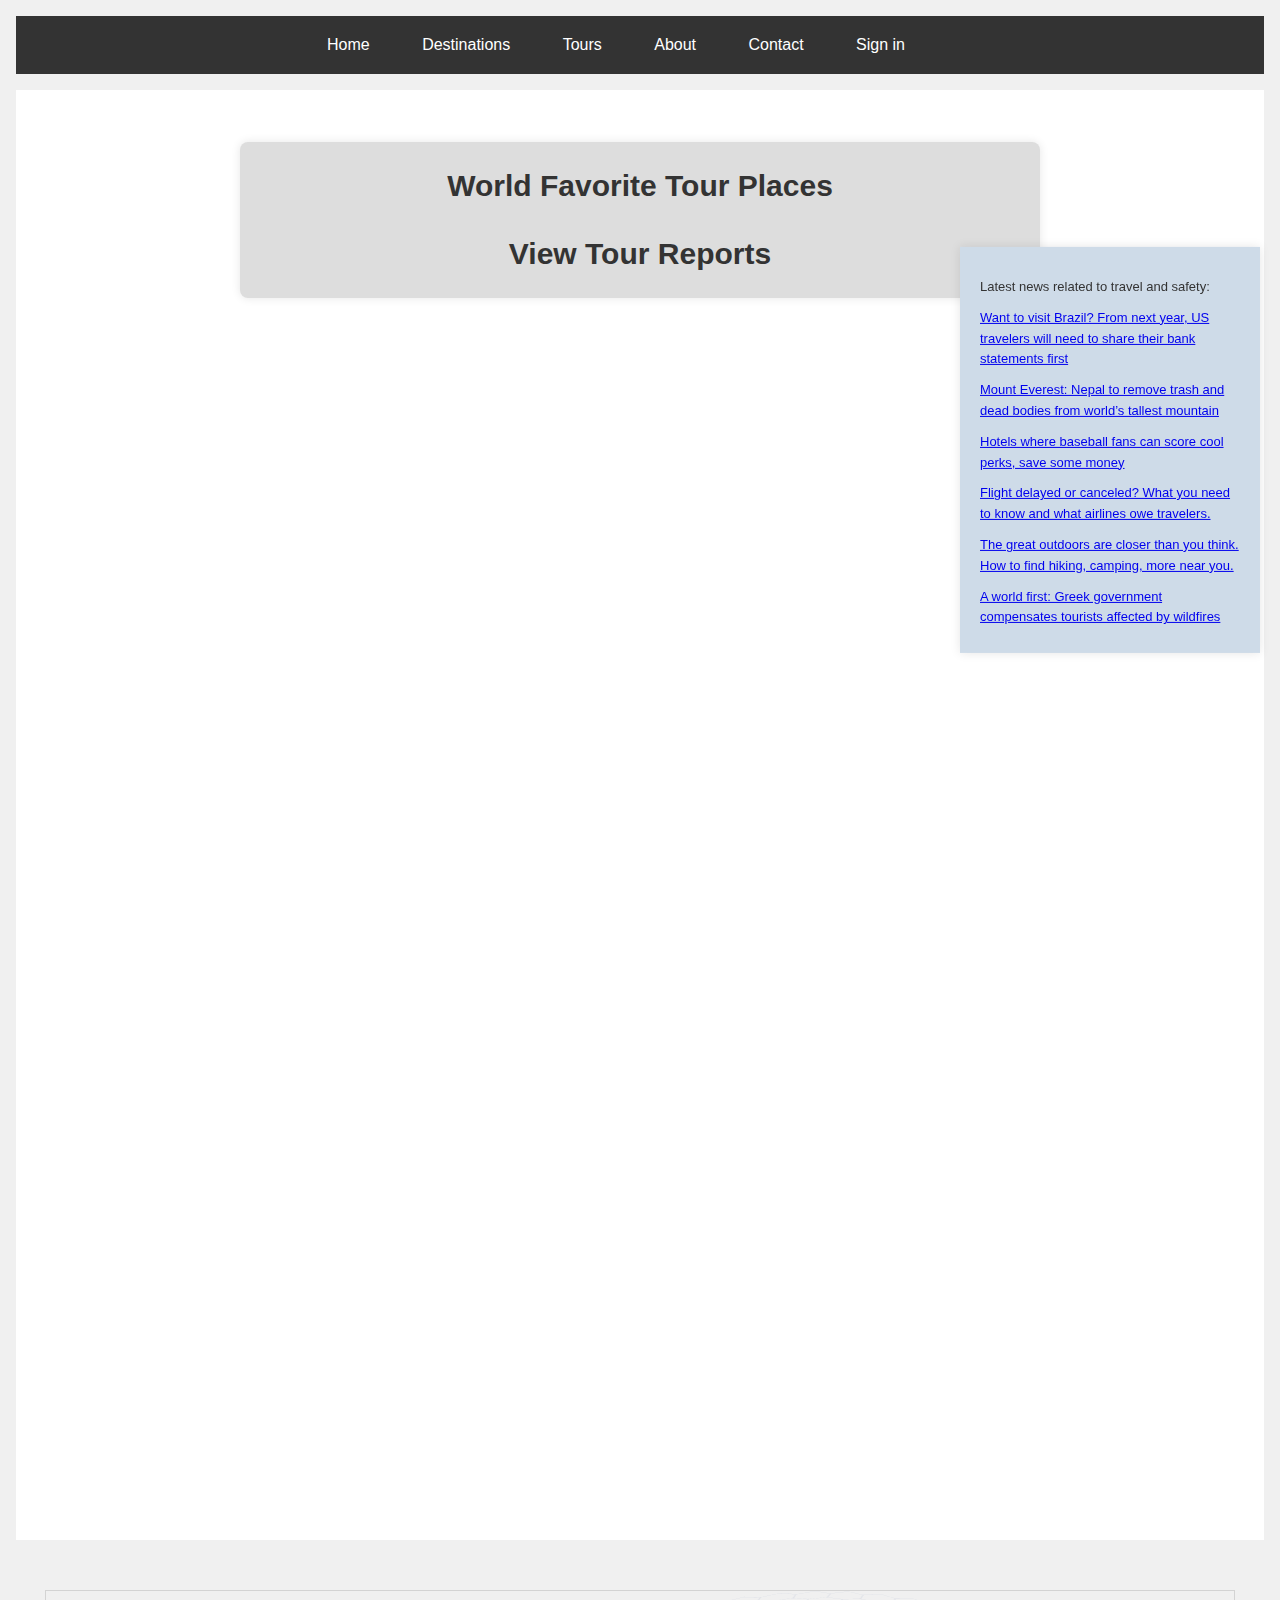
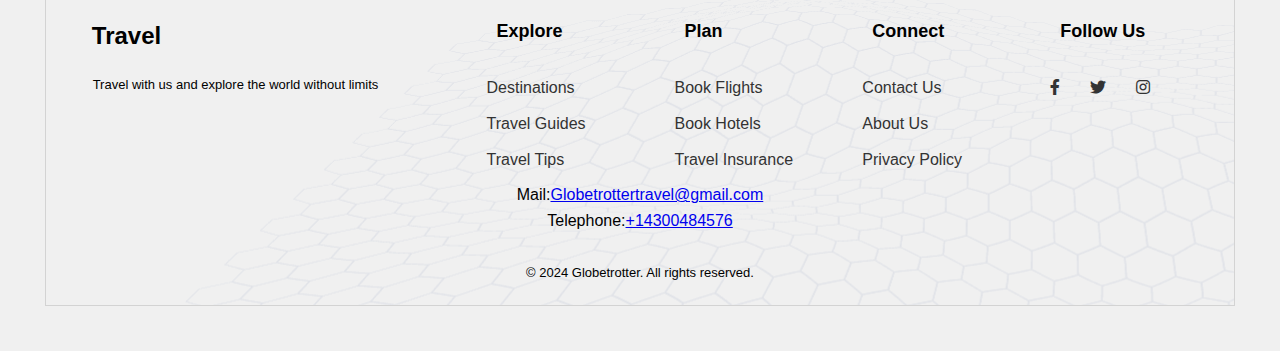
<file: Web pages/about.html>
<!DOCTYPE html>
<html lang="en">
<head>
    <meta charset="UTF-8">
    <meta name="viewport" content="width=device-width, initial-scale=1.0">
    <title>World Tour Places</title>
    <!-- jQuery CDN -->
    <script src="https://code.jquery.com/jquery-3.6.0.min.js"></script>
    <link rel="stylesheet" href="../CSS/main.css">
    <link rel="stylesheet" href="https://use.fontawesome.com/releases/v5.0.8/css/all.css">
    <script src="../JS/about.js"></script>
</head>
<body id="top">
    <nav>
        <ul>
            <li><a href="../index.html">Home</a></li>
            <li><a href="./destinations.html">Destinations</a></li>
            <li><a href="./tours.html">Tours</a></li>
            <li><a href="#">About</a></li>
            <li><a href="./Contact.html">Contact</a></li>
            <li><a href="./Signin.html">Sign in</a></li>
        </ul>
    </nav>
    
<aside class="aside-section">
    <div class="moving-text">
        <p>Latest news related to travel and safety:</p>
      <a href="https://www.cnn.com/brazil-visa-us-citizens/index.html"><p>Want to visit Brazil? From next year, US travelers will need to share their bank statements first</p></a>  
        <a href="https://www.cnn.com/travel/mount-everest-trash-removal-2024-intl-hnk/ind"><p>Mount Everest: Nepal to remove trash and dead bodies from world’s tallest mountain
        </p></a>
        <a href="https://www.cp24.com/world/hotels-where-baseball-fans-can-score-cool-perks-save-some-money-1.6839073"><p>Hotels where baseball fans can score cool perks, save some money
        </p</a>
        <a href="https://www.usatoday.com/story/travel/airline-news/2022/12/02/airline-flight-cancellations-delays-compensation/10790186002/"><p>Flight delayed or canceled? What you need to know and what airlines owe travelers.
        </p></a>
        
        <a href="https://www.usatoday.com/story/travel/experience/national-parks/2024/04/14/camp-hike-federal-lands-recreation/73299854007/"><p>The great outdoors are closer than you think. How to find hiking, camping, more near you.
        </p></a>
        <a href="https://www.euronews.com/travel/2024/04/11/a-world-first-greek-government-compensates-tourists-affected-by-wildfires"><p>A world first: Greek government compensates tourists affected by wildfires
        </p></a>
    </div>
  </aside>
<main>
    <div class="container_about">
    <h1>World Favorite Tour Places</h1>
    <div class="tour-info">
        <h2>Paris, France</h2>
        <p>Best Time to Visit: Spring (March to May)</p>
    </div>
    <div class="tour-info">
        <h2>Rome, Italy</h2>
        <p>Best Time to Visit: Fall (September to November)</p>
    </div>
    <div class="tour-info">
        <h2>Bali, Indonesia</h2>
        <p>Best Time to Visit: Dry Season (April to October)</p>
    </div>
    <div class="tour-report">
        <h1>View Tour Reports</h1>
    </div>
</div>
</main>

<footer class="footer">
  <div class="footer-content">
      <div class="footer-left">
          <h3 class="tourh3">Travel</h3>
          <p>&nbsp;&nbsp;&nbsp;Travel with us and explore the world without limits</p>
      </div>
      <div class="footer-right">
          <div class="footer-column">
              <h3 class="tourh3">Explore</h3>
              <ul>
                  <li><a href="./destinations.html">Destinations</a></li>
                  <li><a href="https://www.tripadvisor.com/Articles">Travel Guides</a></li>
                  <li><a href="https://www.tripadvisor.com/Trips">Travel Tips</a></li>
              </ul>
          </div>
          <div class="footer-column">
              <h3 class="tourh3">Plan</h3>
              <ul>
                  <li><a href="https://www.studentuniverse.ca/">Book Flights</a></li>
                  <li><a href="https://www.airbnb.ca/">Book Hotels</a></li>
                  <li><a href="./Travel_insurance.html">Travel Insurance</a></li>
              </ul>
          </div>
          <div class="footer-column">
              <h3 class="tourh3">Connect</h3>
              <ul>
                  <li><a href="./Contact.html">Contact Us</a></li>
                  <li><a href="./about.html">About Us</a></li>
                  <li><a href="https://www.tripadvisor.com/Trust">Privacy Policy</a></li>
              </ul>
          </div>
          <div class="footer-column">
              <h3 class="tourh3">Follow Us</h3>
              <ul class="social-icons">
                  <li><a href="https://www.facebook.com/groups/808466519338641/"><i class="fab fa-facebook-f"></i></a></li>
                  <li><a href="https://twitter.com/ustravel?lang=en"><i class="fab fa-twitter"></i></a></li>
                  <li><a href="https://www.instagram.com/explorecanada/?hl=en"><i class="fab fa-instagram"></i></a></li>
              </ul>
          </div>
      </div>
  </div>
  <div id="conta">
      <span>Mail:</span><a href="mailto:Globetrottertravel@gmail.com">Globetrottertravel@gmail.com</a><br>
      <span>Telephone:</span><a href="tel:+14378580484">+14300484576</a>

  </div>
  <div class="footer-bottom">
      <p>&copy; 2024 Globetrotter. All rights reserved.</p>
  </div>
</footer>

    
  
</body>
</html>
</file>
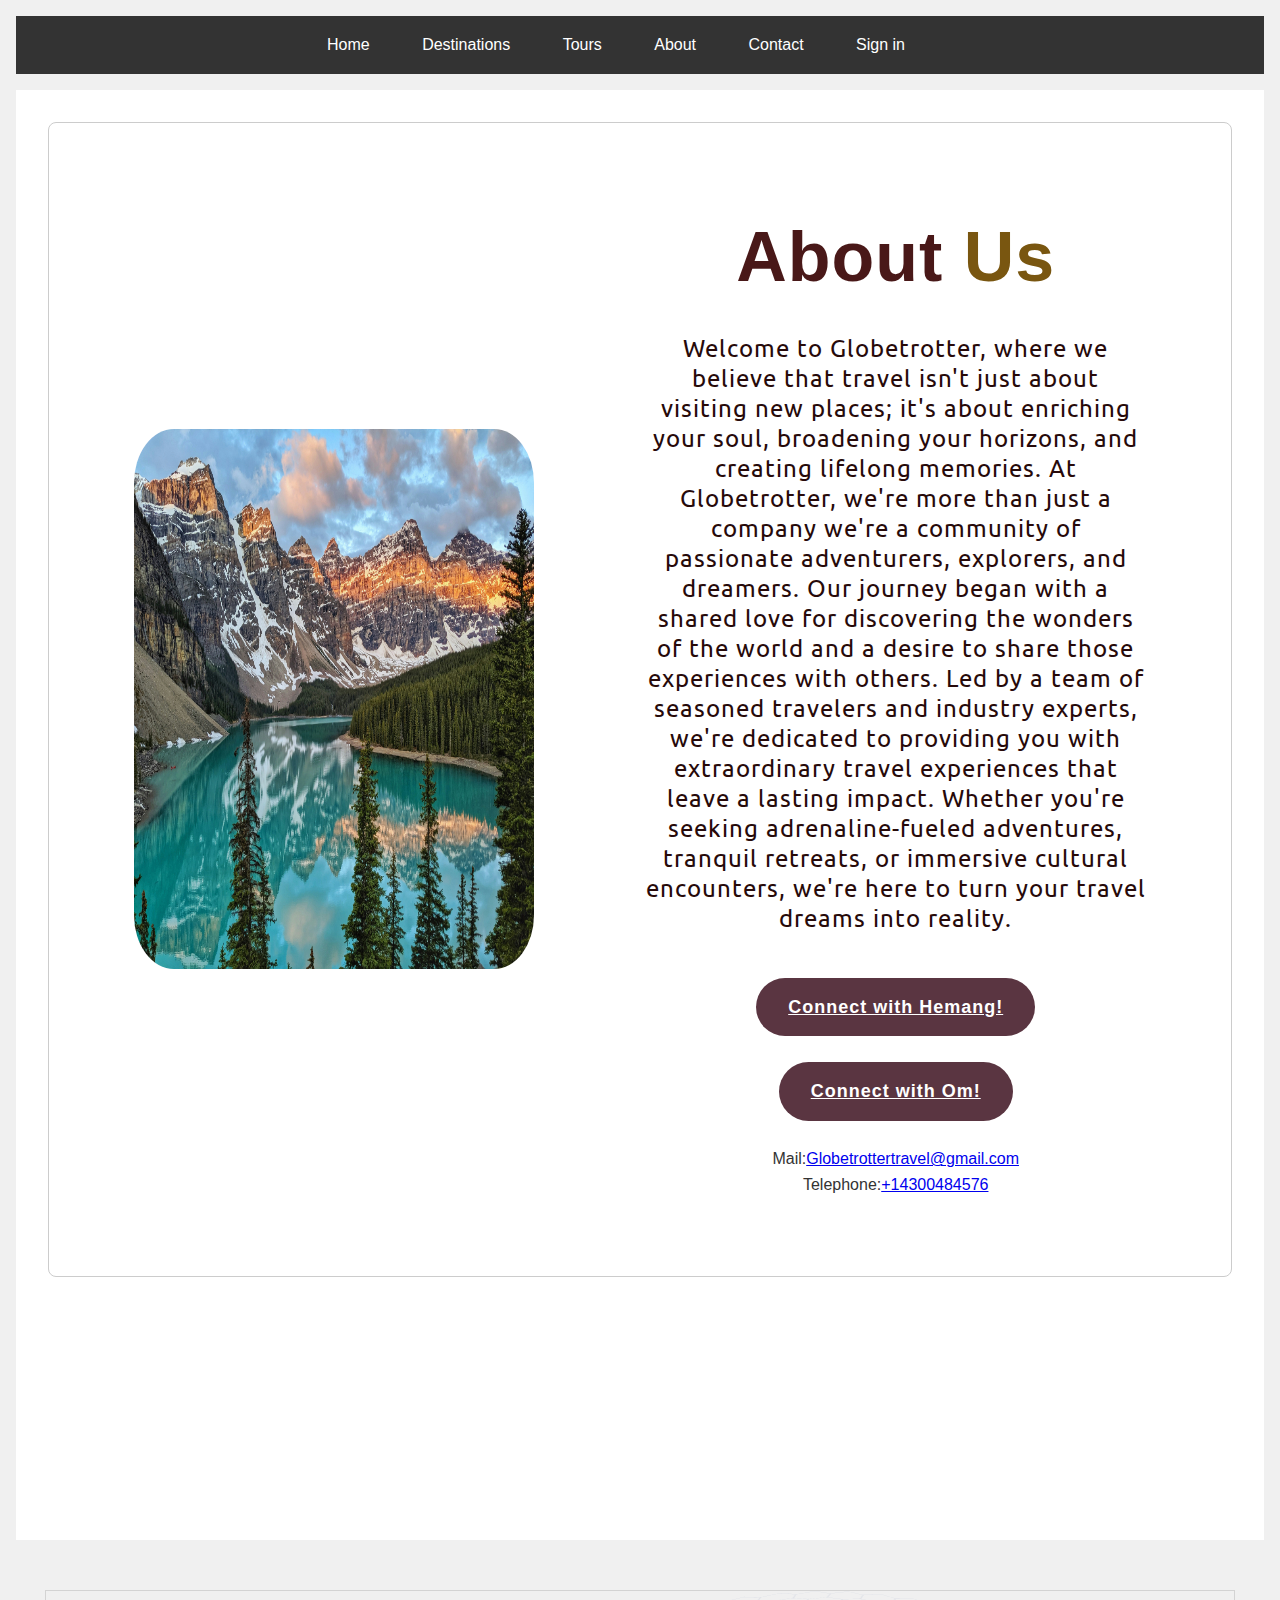
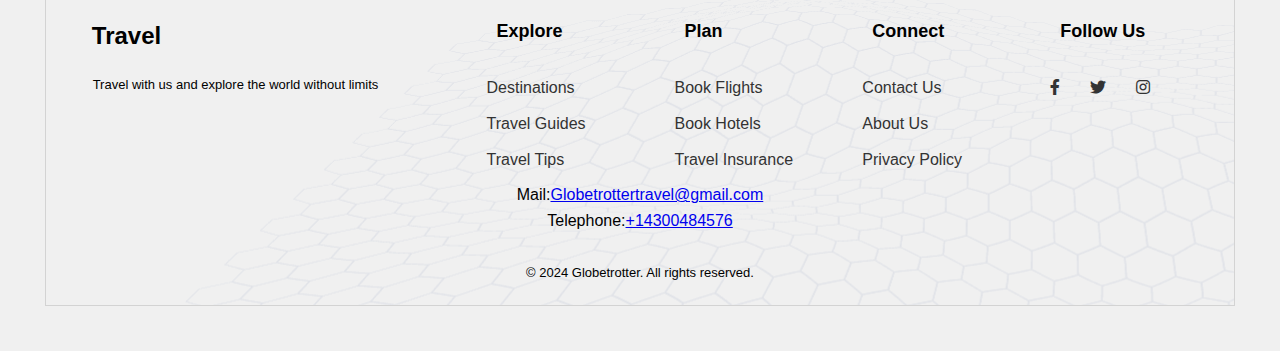
<file: Web pages/Contact.html>
<!DOCTYPE html>
<html lang="en">

<head>
    <meta charset="UTF-8">
    <meta name="viewport" content="width=device-width, initial-scale=1.0">
    <title>Contact Us</title>
    <link rel="stylesheet" href="../CSS/main.css">
    <link rel="stylesheet" href="https://use.fontawesome.com/releases/v5.0.8/css/all.css">

    <link
        href="https://fonts.googleapis.com/css2?family=Ubuntu:ital,wght@0,300;0,400;0,500;0,700;1,300;1,400;1,500;1,700&display=swap"rel="stylesheet">
</head>

<body>
    <nav>
        <ul>
            <li><a href="../index.html">Home</a></li>
            <li><a href="./destinations.html">Destinations</a></li>
            <li><a href="./tours.html">Tours</a></li>
            <li><a href="./about.html">About</a></li>
            <li><a href="#">Contact</a></li>
            <li><a href="./Signin.html">Sign in</a></li>
        </ul>
    </nav>

    <main>
        <section class="about">
            <div class="main">
                <img class="aboutimg" src="../Images/bnaff.jpg" alt="My Photo">
                <div class="abt-text">
                    <h1>About <span>Us</span></h1>
                    <p> Welcome to Globetrotter, where we believe that travel isn't just about visiting new places; it's
                        about enriching your soul, broadening your horizons, and creating lifelong memories.
    
                        At Globetrotter, we're more than just a company we're a community of passionate adventurers,
                        explorers, and dreamers. Our journey began with a shared love for discovering the wonders of the
                        world and a desire to share those experiences with others.
    
                        Led by a team of seasoned travelers and industry experts, we're dedicated to providing you with
                        extraordinary travel experiences that leave a lasting impact. Whether you're seeking
                        adrenaline-fueled adventures, tranquil retreats, or immersive cultural encounters, we're here to
                        turn your travel dreams into reality.</p>
                    <a href="https://www.linkedin.com/in/hemangpatel0710/" class="connectbtn" target="_blank">Connect with
                        Hemang!</a><br><br>
                    <a href="https://www.linkedin.com/in/om-patel-b6a098222?utm_source=share&utm_campaign=share_via&utm_content=profile&utm_medium=android_app" class="connectbtn" target="_blank">Connect with
                        Om!</a><br><br>       
            <span>Mail:</span><a href="mailto:Globetrottertravel@gmail.com">Globetrottertravel@gmail.com</a><br>
            <span>Telephone:</span><a href="tel:+14378580484">+14300484576</a>
                </div>
            </div>
        </section>
    </main>
    
    <footer class="footer">
        <div class="footer-content">
            <div class="footer-left">
                <h3 class="tourh3">Travel</h3>
                <p>&nbsp;&nbsp;&nbsp;Travel with us and explore the world without limits</p>
            </div>
            <div class="footer-right">
                <div class="footer-column">
                    <h3 class="tourh3">Explore</h3>
                    <ul>
                        <li><a href="./destinations.html">Destinations</a></li>
                        <li><a href="https://www.tripadvisor.com/Articles">Travel Guides</a></li>
                        <li><a href="https://www.tripadvisor.com/Trips">Travel Tips</a></li>
                    </ul>
                </div>
                <div class="footer-column">
                    <h3 class="tourh3">Plan</h3>
                    <ul>
                        <li><a href="https://www.studentuniverse.ca/">Book Flights</a></li>
                        <li><a href="https://www.airbnb.ca/">Book Hotels</a></li>
                        <li><a href="./Travel_insurance.html">Travel Insurance</a></li>
                    </ul>
                </div>
                <div class="footer-column">
                    <h3 class="tourh3">Connect</h3>
                    <ul>
                        <li><a href="./Contact.html">Contact Us</a></li>
                        <li><a href="./about.html">About Us</a></li>
                        <li><a href="https://www.tripadvisor.com/Trust">Privacy Policy</a></li>
                    </ul>
                </div>
                <div class="footer-column">
                    <h3 class="tourh3">Follow Us</h3>
                    <ul class="social-icons">
                        <li><a href="https://www.facebook.com/groups/808466519338641/"><i class="fab fa-facebook-f"></i></a></li>
                        <li><a href="https://twitter.com/ustravel?lang=en"><i class="fab fa-twitter"></i></a></li>
                        <li><a href="https://www.instagram.com/explorecanada/?hl=en"><i class="fab fa-instagram"></i></a></li>
                    </ul>
                </div>
            </div>
        </div>
        <div id="conta">
            <span>Mail:</span><a href="mailto:Globetrottertravel@gmail.com">Globetrottertravel@gmail.com</a><br>
            <span>Telephone:</span><a href="tel:+14378580484">+14300484576</a>
    
        </div>
        <div class="footer-bottom">
            <p>&copy; 2024 Globetrotter. All rights reserved.</p>
        </div>
    </footer>
</body>

</html>
</file>
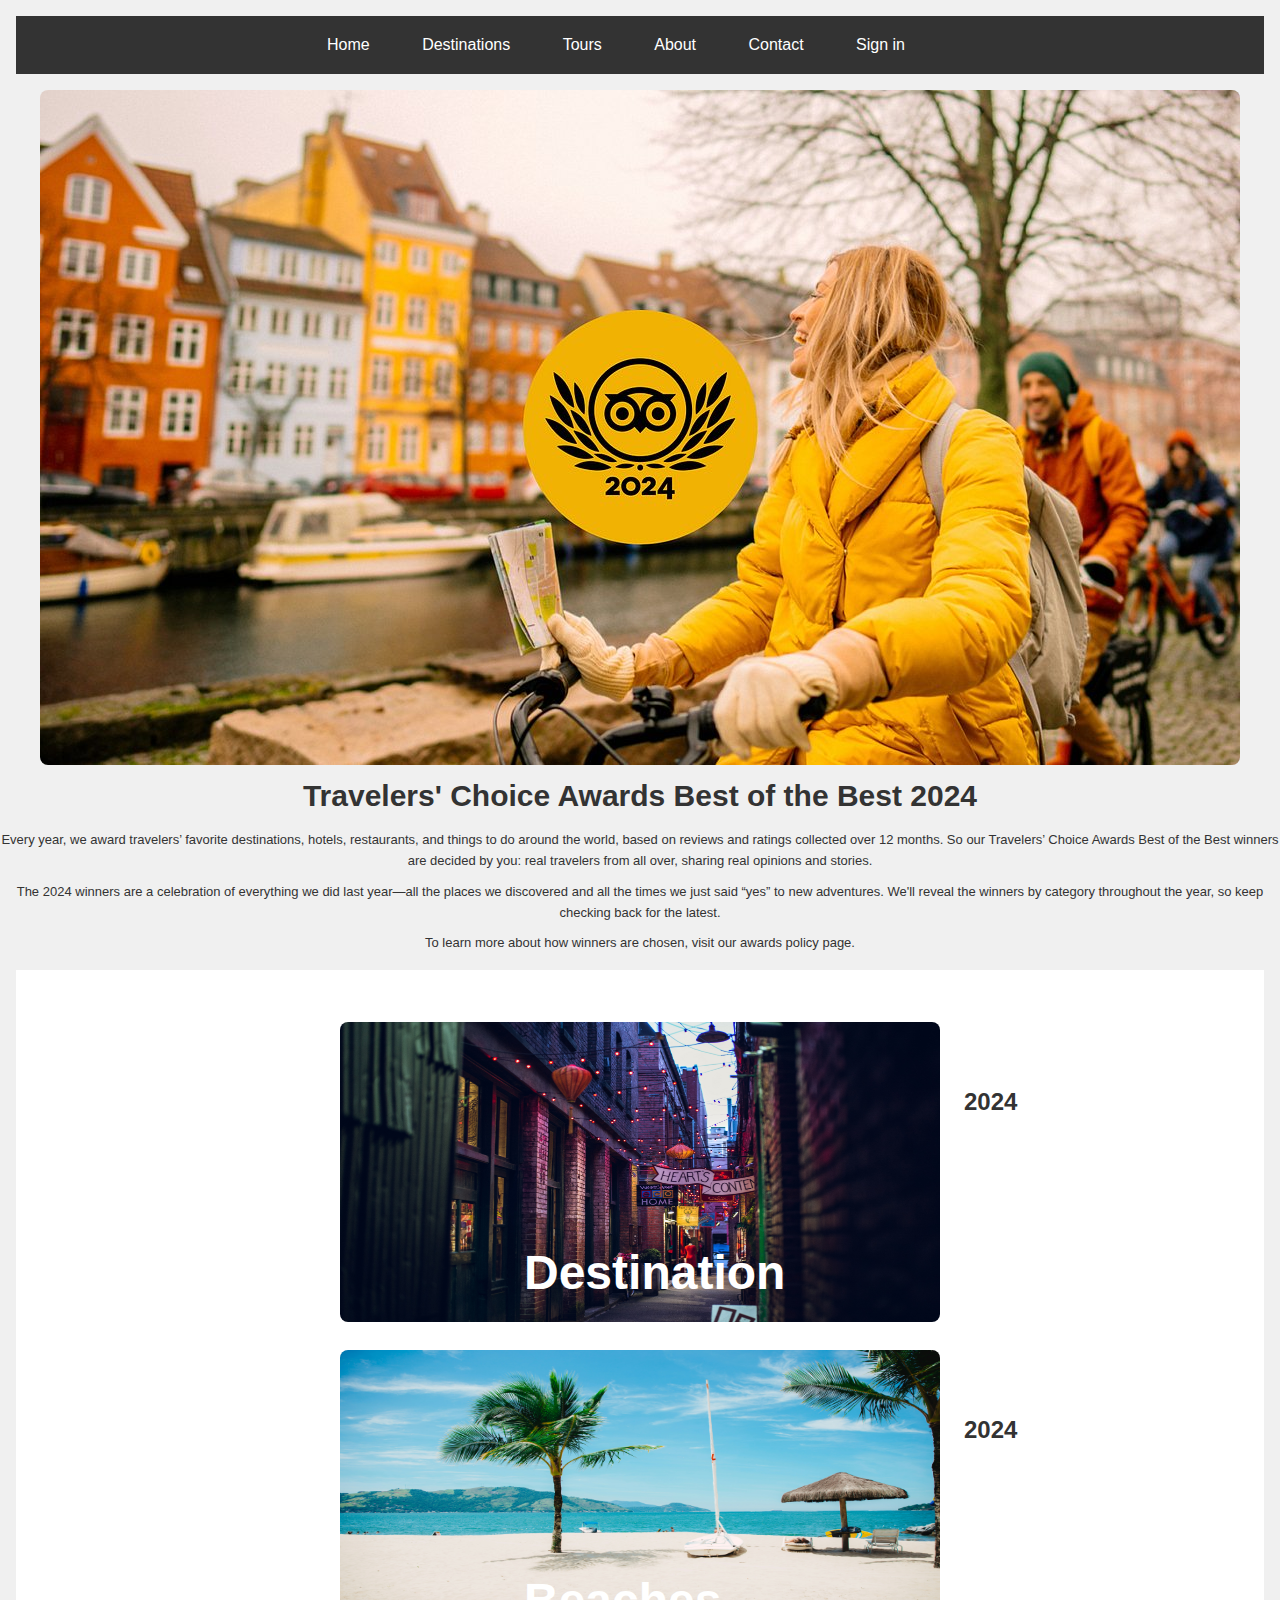
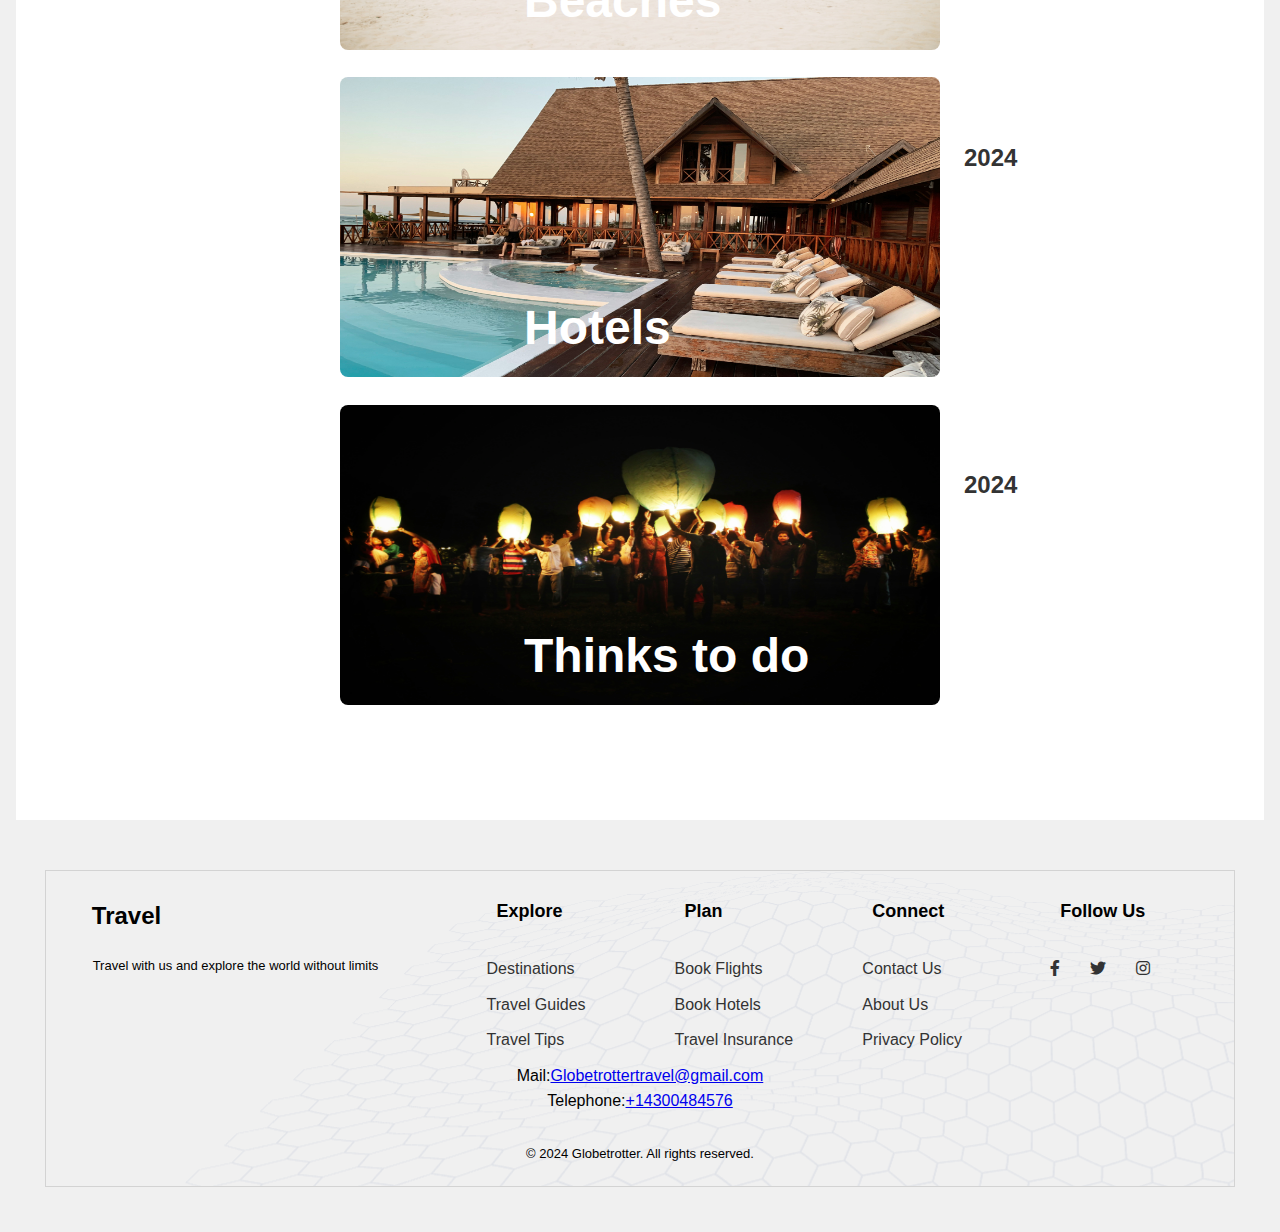
<file: Web pages/destinations.html>
<!--Destination.jpg from https://www.tripadvisor.com/TravelersChoice-->
<!--Destin.jpg from https://stocksnap.io/photo/architecture-buildings-K0CT3JO5N8-->
<!--Beaches.jpg from https://unsplash.com/s/photos/beach-->
<!--Hotel.jpg from https://unsplash.com/s/photos/resturant -->
<!--Thinks to do.jpg from https://unsplash.com/s/photos/festival-->
<!DOCTYPE html>
<html lang="en">
<head>
    <meta charset="UTF-8">
    <meta name="viewport" content="width=device-width, initial-scale=1.0">
    <title>Destinations</title>
    <link rel="stylesheet" href="../CSS/main.css">
    <link rel="stylesheet" href="https://use.fontawesome.com/releases/v5.0.8/css/all.css">
</head>
<body>
    <nav>
        <ul>
            <li><a href="../index.html">Home</a></li>
            <li><a href="#">Destinations</a></li>
            <li><a href="./tours.html">Tours</a></li>
            <li><a href="./about.html">About</a></li>
            <li><a href="./Contact.html">Contact</a></li>
            <li><a href="./Signin.html">Sign in</a></li>
        </ul>
    </nav>

<header>
    <img src="../Images/Destination.jpg" alt="Best destination" id="des_header_img">
    <h1>Travelers' Choice Awards Best of the Best 2024</h1>
    <p>Every year, we award travelers’ favorite destinations, hotels, restaurants, and things to do around the world, based on reviews and ratings collected over 12 months. So our Travelers’ Choice Awards Best of the Best winners are decided by you: real travelers from all over, sharing real opinions and stories.</p>
    <p>The 2024 winners are a celebration of everything we did last year—all the places we discovered and all the times we just said “yes” to new adventures. We'll reveal the winners by category throughout the year, so keep checking back for the latest.</p>
    <p>To learn more about how winners are chosen, visit our awards policy page.</p>
</header>
<main>
  <div class="container_img">
    <img src="../Images/Destin.jpg" alt="Destination">
    <div class="text">
      <h3>Destination</h3>
      <h2>2024</h2>
    </div>
  </div>
    <div class="container_img">
    <img src="../Images/Beaches.jpg" alt="Beaches">
    <div class="text">
      <h3>Beaches</h3>
      <h2>2024</h2>
    </div>
  </div>  
  <div class="container_img">
    <img src="../Images/Hotel.jpg" alt="Hotel">
    <div class="text">
      <h3>Hotels</h3>
      <h2>2024</h2>
    </div>
  </div>
  <div class="container_img">
    <img src="../Images/Thinks to do.jpg" alt="Thinks to do">
    <div class="text">
      <h3>Thinks to do</h3>
      <h2>2024</h2>
    </div>
  </div>
</main>

<footer class="footer">
  <div class="footer-content">
      <div class="footer-left">
          <h3 class="tourh3">Travel</h3>
          <p>&nbsp;&nbsp;&nbsp;Travel with us and explore the world without limits</p>
      </div>
      <div class="footer-right">
          <div class="footer-column">
              <h3 class="tourh3">Explore</h3>
              <ul>
                  <li><a href="./destinations.html">Destinations</a></li>
                  <li><a href="https://www.tripadvisor.com/Articles">Travel Guides</a></li>
                  <li><a href="https://www.tripadvisor.com/Trips">Travel Tips</a></li>
              </ul>
          </div>
          <div class="footer-column">
              <h3 class="tourh3">Plan</h3>
              <ul>
                  <li><a href="https://www.studentuniverse.ca/">Book Flights</a></li>
                  <li><a href="https://www.airbnb.ca/">Book Hotels</a></li>
                  <li><a href="./Travel_insurance.html">Travel Insurance</a></li>
              </ul>
          </div>
          <div class="footer-column">
              <h3 class="tourh3">Connect</h3>
              <ul>
                  <li><a href="./Contact.html">Contact Us</a></li>
                  <li><a href="./about.html">About Us</a></li>
                  <li><a href="https://www.tripadvisor.com/Trust">Privacy Policy</a></li>
              </ul>
          </div>
          <div class="footer-column">
              <h3 class="tourh3">Follow Us</h3>
              <ul class="social-icons">
                  <li><a href="https://www.facebook.com/groups/808466519338641/"><i class="fab fa-facebook-f"></i></a></li>
                  <li><a href="https://twitter.com/ustravel?lang=en"><i class="fab fa-twitter"></i></a></li>
                  <li><a href="https://www.instagram.com/explorecanada/?hl=en"><i class="fab fa-instagram"></i></a></li>
              </ul>
          </div>
      </div>
  </div>
  <div id="conta">
      <span>Mail:</span><a href="mailto:Globetrottertravel@gmail.com">Globetrottertravel@gmail.com</a><br>
      <span>Telephone:</span><a href="tel:+14378580484">+14300484576</a>

  </div>
  <div class="footer-bottom">
      <p>&copy; 2024 Globetrotter. All rights reserved.</p>
  </div>
</footer>
      
    </body>
</html>


</body>
</html>
</file>
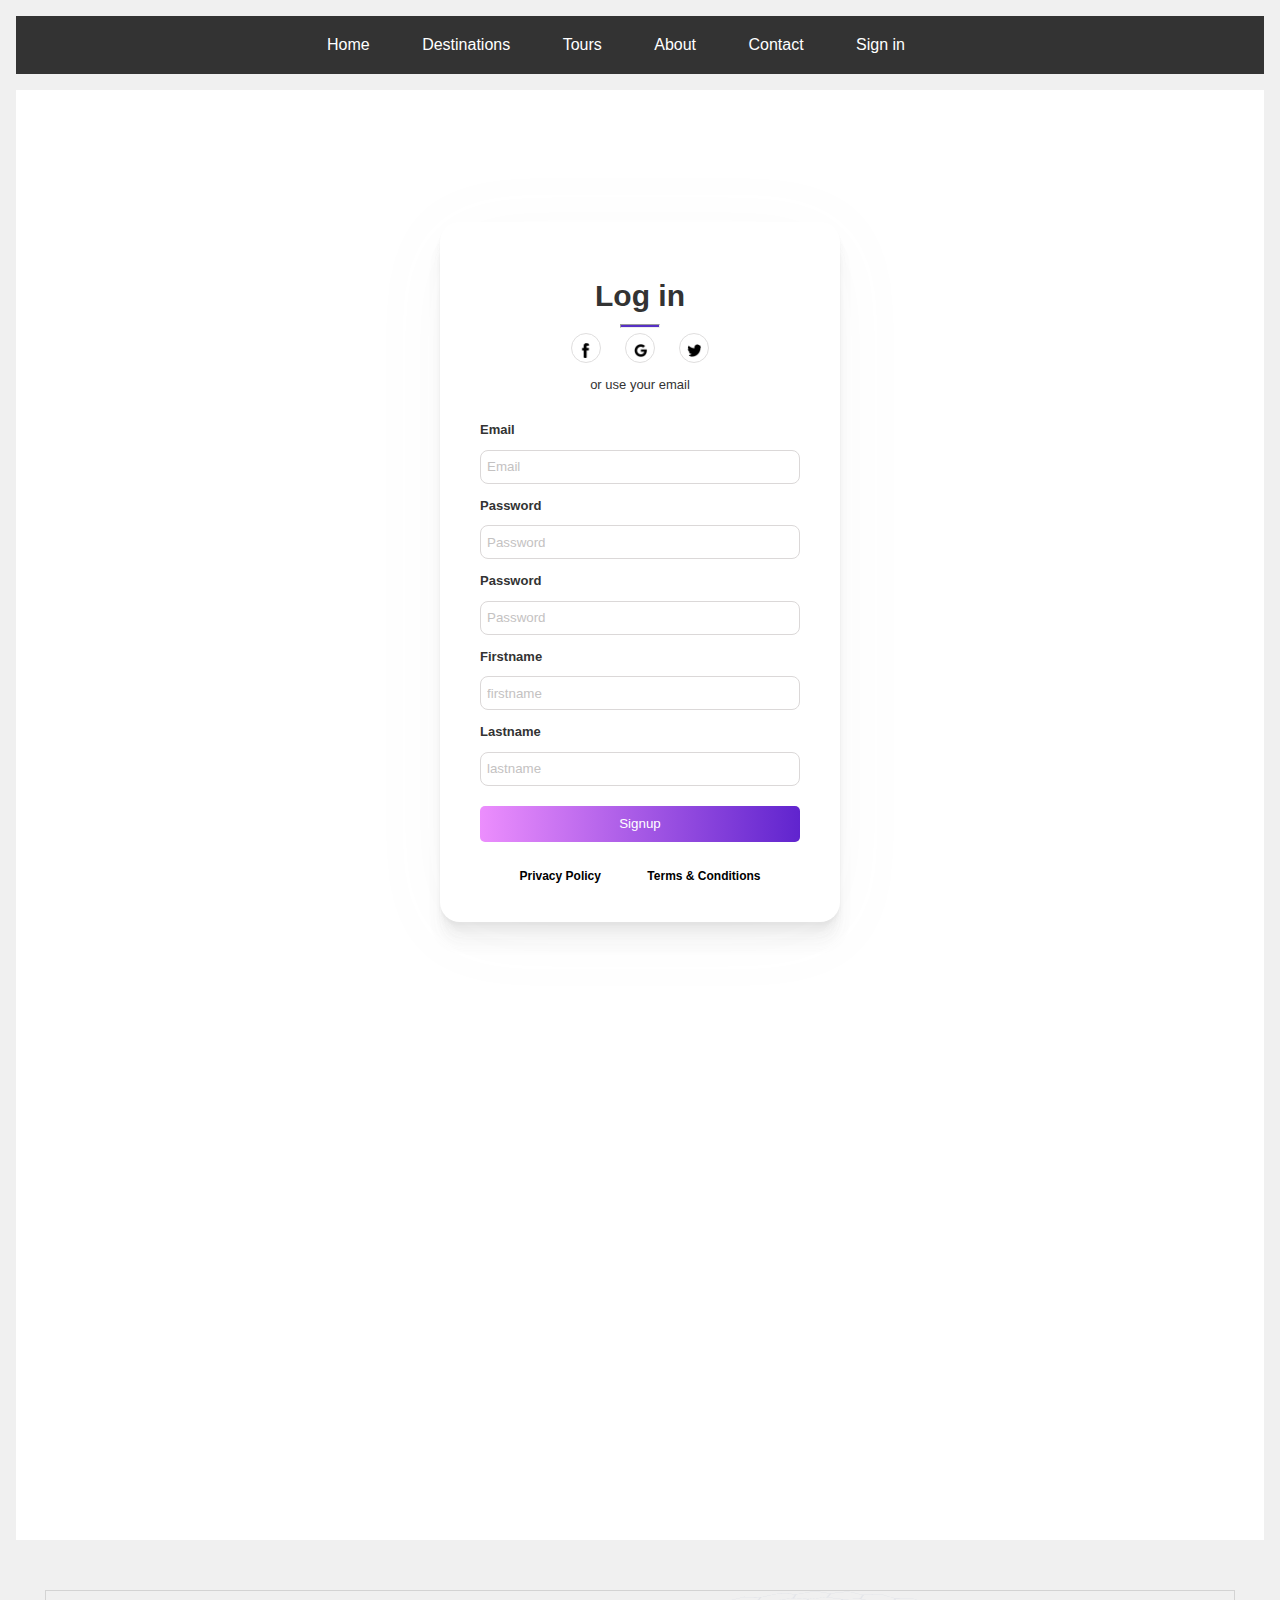
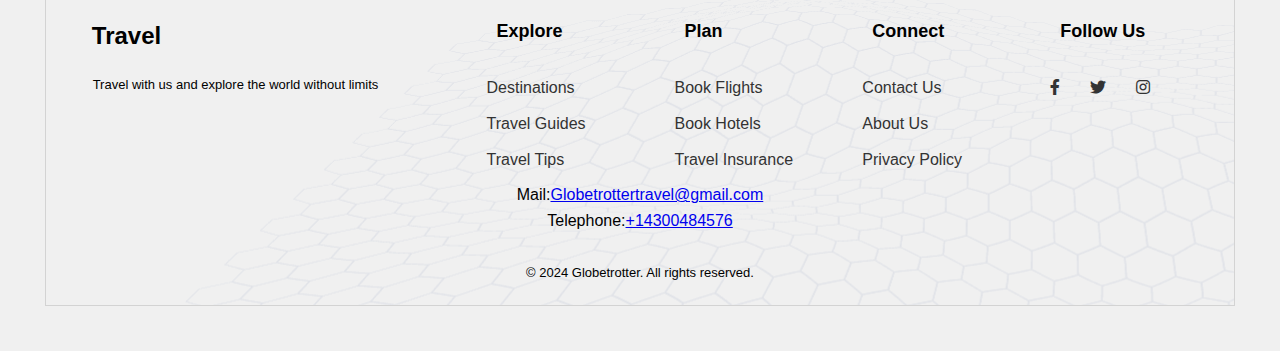
<file: Web pages/Register.html>
<!DOCTYPE html>
<html lang="en">
<head>
    <meta charset="UTF-8">
    <meta name="viewport" content="width=device-width, initial-scale=1.0">
    <title>Sign up</title>
    <link rel="stylesheet" href="../CSS/main.css">
    <link rel="stylesheet" href="https://use.fontawesome.com/releases/v5.0.8/css/all.css">
    <script src="../JS/script.js"></script>
</head>
<body>
    <nav>
        <ul>
            <li><a href="../index.html">Home</a></li>
            <li><a href="./destinations.html">Destinations</a></li>
            <li><a href="./tours.html">Tours</a></li>
            <li><a href="./about.html">About</a></li>
            <li><a href="./Contact.html">Contact</a></li>
            <li><a href="./Signin.html">Sign in</a></li>
        </ul>
    </nav>
<main>
  <div class="main-wrap">
    <div class="outer-wrap">
        <h1>Log in</h1>
        <hr>
        <div class="social-login">
            <a href="#">
                <img src="../Images/fb.png" alt="facebook">
            </a>
            <a href="#">
                <img src="../Images/google.png" alt="Google">
            </a>
            <a href="#">
                <img src="../Images/twitter.png" alt="">
            </a>
        </div>
        <p>or use your email</p>

        <form action="#" class="form">
            <label for="email">Email</label>
            <br>
            <input type="email" name="email" id="email" placeholder="Email">
            <br>
            <label for="password">Password</label>
            <br>
            <input type="password" name="password" id="password" placeholder="Password">
            <br>
            <label for="password">Password</label>
            <br>
            <input type="password" name="password" id="password" placeholder="Password">
            <br>
            <label for="firstname">Firstname</label>
            <br>
            <input type="text" name="firstname" id="firstname" placeholder="firstname">
            <br>
            <label for="lastname">Lastname</label>
            <br>
            <input type="text" name="lastname" id="lastname" placeholder="lastname">
            <br>
            <button type="submit" class="btn">Signup</button>
        </form>
        <div class="terms">
            <a href="#">Privacy Policy</a>
            <a href="#">Terms & Conditions</a>
        </div>
    </div>
</div>

      
</main>

<footer class="footer">
  <div class="footer-content">
      <div class="footer-left">
          <h3 class="tourh3">Travel</h3>
          <p>&nbsp;&nbsp;&nbsp;Travel with us and explore the world without limits</p>
      </div>
      <div class="footer-right">
          <div class="footer-column">
              <h3 class="tourh3">Explore</h3>
              <ul>
                  <li><a href="./destinations.html">Destinations</a></li>
                  <li><a href="https://www.tripadvisor.com/Articles">Travel Guides</a></li>
                  <li><a href="https://www.tripadvisor.com/Trips">Travel Tips</a></li>
              </ul>
          </div>
          <div class="footer-column">
              <h3 class="tourh3">Plan</h3>
              <ul>
                  <li><a href="https://www.studentuniverse.ca/">Book Flights</a></li>
                  <li><a href="https://www.airbnb.ca/">Book Hotels</a></li>
                  <li><a href="./Travel_insurance.html">Travel Insurance</a></li>
              </ul>
          </div>
          <div class="footer-column">
              <h3 class="tourh3">Connect</h3>
              <ul>
                  <li><a href="./Contact.html">Contact Us</a></li>
                  <li><a href="./about.html">About Us</a></li>
                  <li><a href="https://www.tripadvisor.com/Trust">Privacy Policy</a></li>
              </ul>
          </div>
          <div class="footer-column">
              <h3 class="tourh3">Follow Us</h3>
              <ul class="social-icons">
                  <li><a href="https://www.facebook.com/groups/808466519338641/"><i class="fab fa-facebook-f"></i></a></li>
                  <li><a href="https://twitter.com/ustravel?lang=en"><i class="fab fa-twitter"></i></a></li>
                  <li><a href="https://www.instagram.com/explorecanada/?hl=en"><i class="fab fa-instagram"></i></a></li>
              </ul>
          </div>
      </div>
  </div>
  <div id="conta">
      <span>Mail:</span><a href="mailto:Globetrottertravel@gmail.com">Globetrottertravel@gmail.com</a><br>
      <span>Telephone:</span><a href="tel:+14378580484">+14300484576</a>

  </div>
  <div class="footer-bottom">
      <p>&copy; 2024 Globetrotter. All rights reserved.</p>
  </div>
</footer>
      
    </body>
</html>


</body>
</html>
</file>
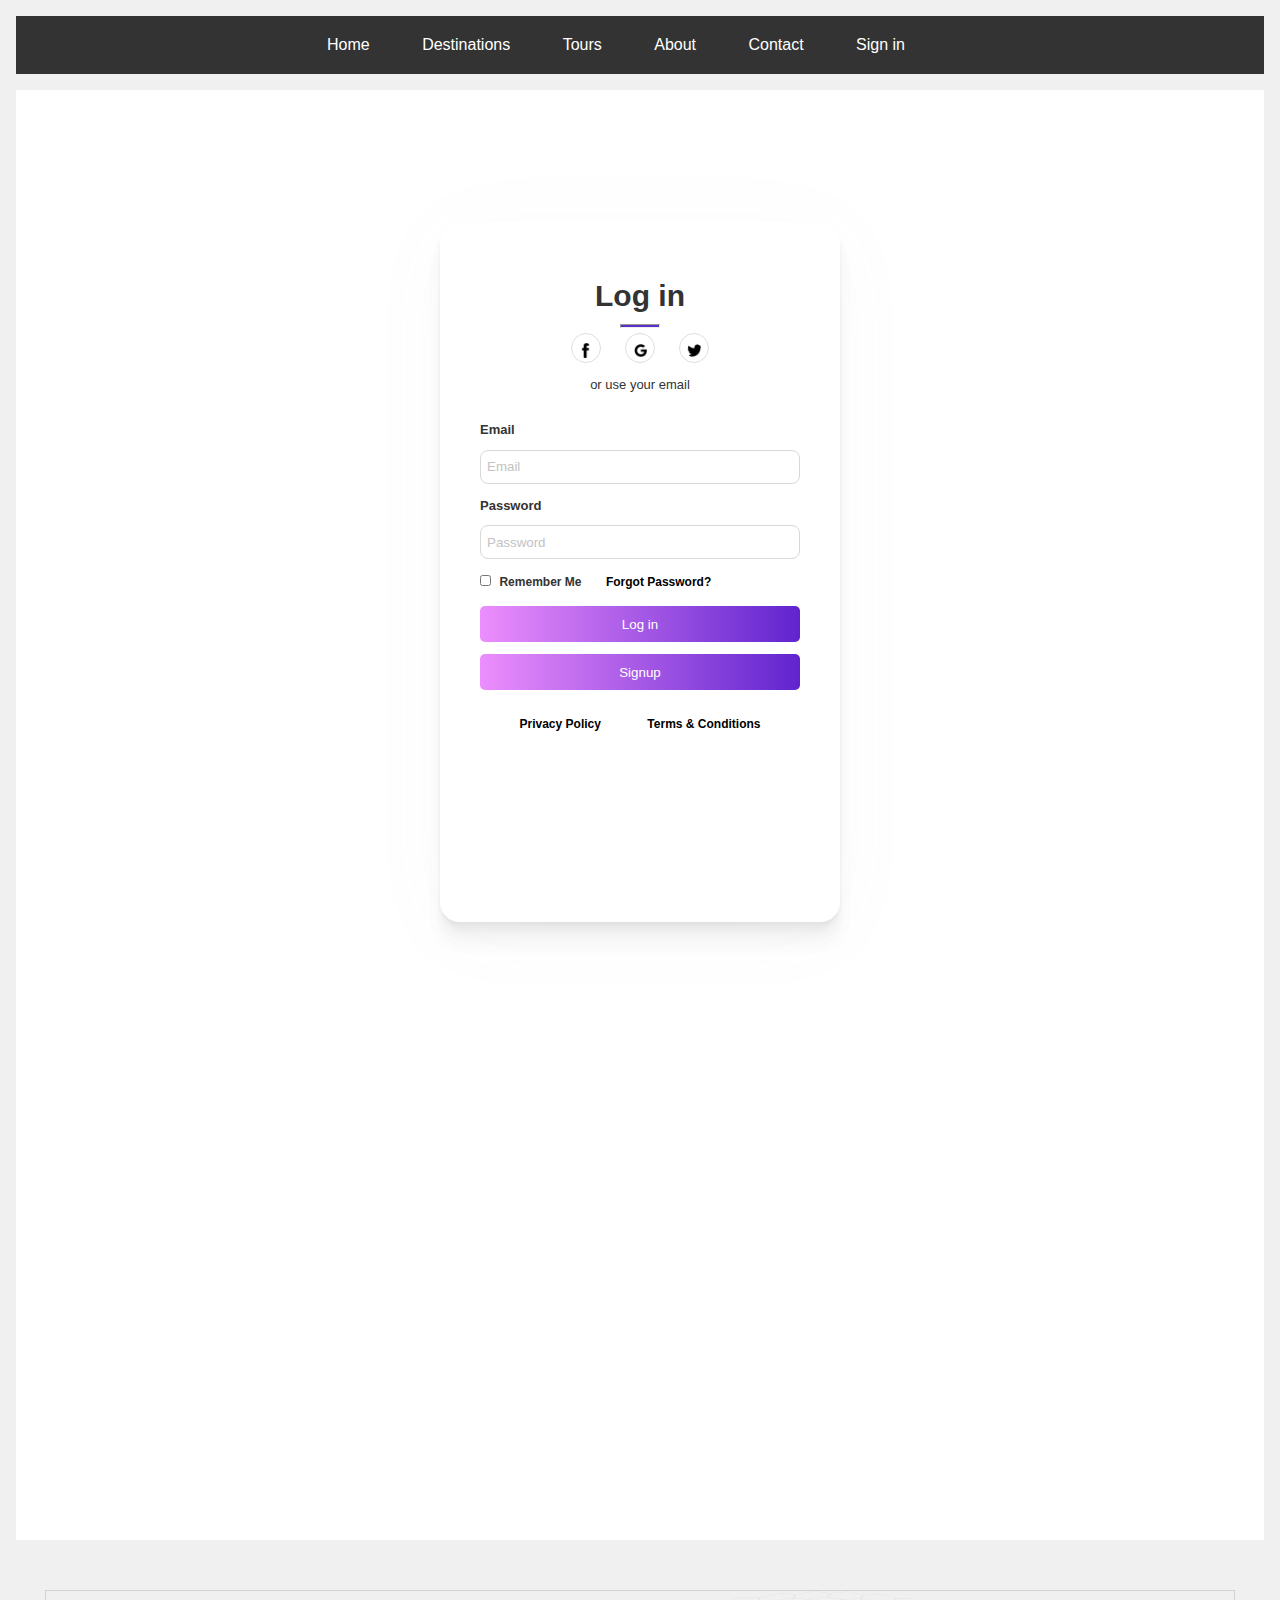
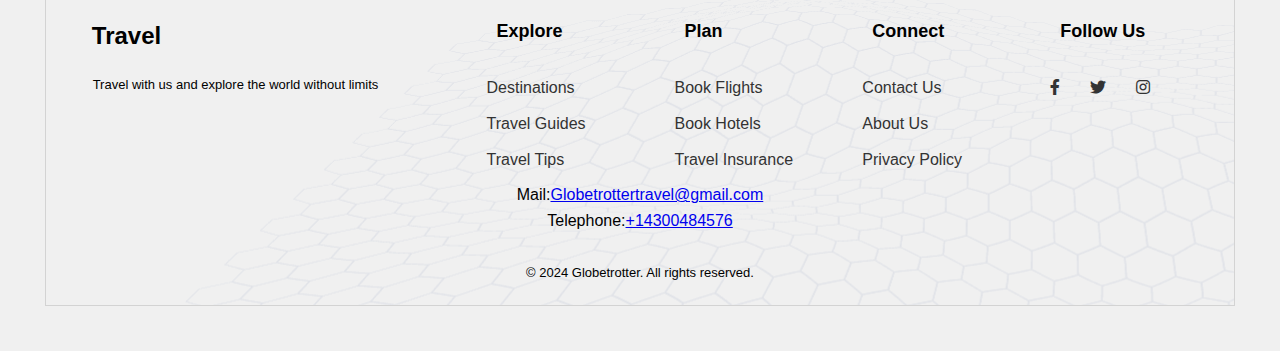
<file: Web pages/Signin.html>
<!DOCTYPE html>
<html lang="en">
<head>
    <meta charset="UTF-8">
    <meta name="viewport" content="width=device-width, initial-scale=1.0">
    <title>Sign up</title>
    <link rel="stylesheet" href="../CSS/main.css">
    <link rel="stylesheet" href="https://use.fontawesome.com/releases/v5.0.8/css/all.css">
    <script src="../JS/signin.js"></script>
</head>
<body>
    <nav>
        <ul>
            <li><a href="../index.html">Home</a></li>
            <li><a href="./destinations.html">Destinations</a></li>
            <li><a href="./tours.html">Tours</a></li>
            <li><a href="./about.html">About</a></li>
            <li><a href="./Contact.html">Contact</a></li>
            <li><a href="#">Sign in</a></li>
        </ul>
    </nav>
<main>
  <div class="main-wrap">
    <div class="outer-wrap">
        <h1>Log in</h1>
        <hr>
        <div class="social-login">
            <a href="#">
                <img src="../Images/fb.png" alt="facebook">
            </a>
            <a href="#">
                <img src="../Images/google.png" alt="Google">
            </a>
            <a href="#">
                <img src="../Images/twitter.png" alt="">
            </a>
        </div>
        <p>or use your email</p>

        <form action="" class="form">
            <label for="email">Email</label>
            <br>
            <input type="email" name="email" id="signin_email" placeholder="Email">
            <br>
            <label for="password">Password</label>
            <br>
            <input type="password" name="password" id="signin_password" placeholder="Password">
            <br>
            <input type="checkbox" name="check" id="check">
            <span class="rm-me">Remember Me</span>
            <a href="#" class="fg-pa">Forgot Password?</a>
            <br>
            <button type="submit" class="btn">Log in</button>
            <button type="button" onclick="window.location.href='../Web pages/Register.html'" class="btn">Signup</button>
          </form>
        <div class="terms">
            <a href="#">Privacy Policy</a>
            <a href="#">Terms & Conditions</a>
        </div>
    </div>
</div>

      
</main>

<footer class="footer">
  <div class="footer-content">
      <div class="footer-left">
          <h3 class="tourh3">Travel</h3>
          <p>&nbsp;&nbsp;&nbsp;Travel with us and explore the world without limits</p>
      </div>
      <div class="footer-right">
          <div class="footer-column">
              <h3 class="tourh3">Explore</h3>
              <ul>
                  <li><a href="./destinations.html">Destinations</a></li>
                  <li><a href="https://www.tripadvisor.com/Articles">Travel Guides</a></li>
                  <li><a href="https://www.tripadvisor.com/Trips">Travel Tips</a></li>
              </ul>
          </div>
          <div class="footer-column">
              <h3 class="tourh3">Plan</h3>
              <ul>
                  <li><a href="https://www.studentuniverse.ca/">Book Flights</a></li>
                  <li><a href="https://www.airbnb.ca/">Book Hotels</a></li>
                  <li><a href="./Travel_insurance.html">Travel Insurance</a></li>
              </ul>
          </div>
          <div class="footer-column">
              <h3 class="tourh3">Connect</h3>
              <ul>
                  <li><a href="./Contact.html">Contact Us</a></li>
                  <li><a href="./about.html">About Us</a></li>
                  <li><a href="https://www.tripadvisor.com/Trust">Privacy Policy</a></li>
              </ul>
          </div>
          <div class="footer-column">
              <h3 class="tourh3">Follow Us</h3>
              <ul class="social-icons">
                  <li><a href="https://www.facebook.com/groups/808466519338641/"><i class="fab fa-facebook-f"></i></a></li>
                  <li><a href="https://twitter.com/ustravel?lang=en"><i class="fab fa-twitter"></i></a></li>
                  <li><a href="https://www.instagram.com/explorecanada/?hl=en"><i class="fab fa-instagram"></i></a></li>
              </ul>
          </div>
      </div>
  </div>
  <div id="conta">
      <span>Mail:</span><a href="mailto:Globetrottertravel@gmail.com">Globetrottertravel@gmail.com</a><br>
      <span>Telephone:</span><a href="tel:+14378580484">+14300484576</a>

  </div>
  <div class="footer-bottom">
      <p>&copy; 2024 Globetrotter. All rights reserved.</p>
  </div>
</footer>
      
    </body>
</html>
</file>
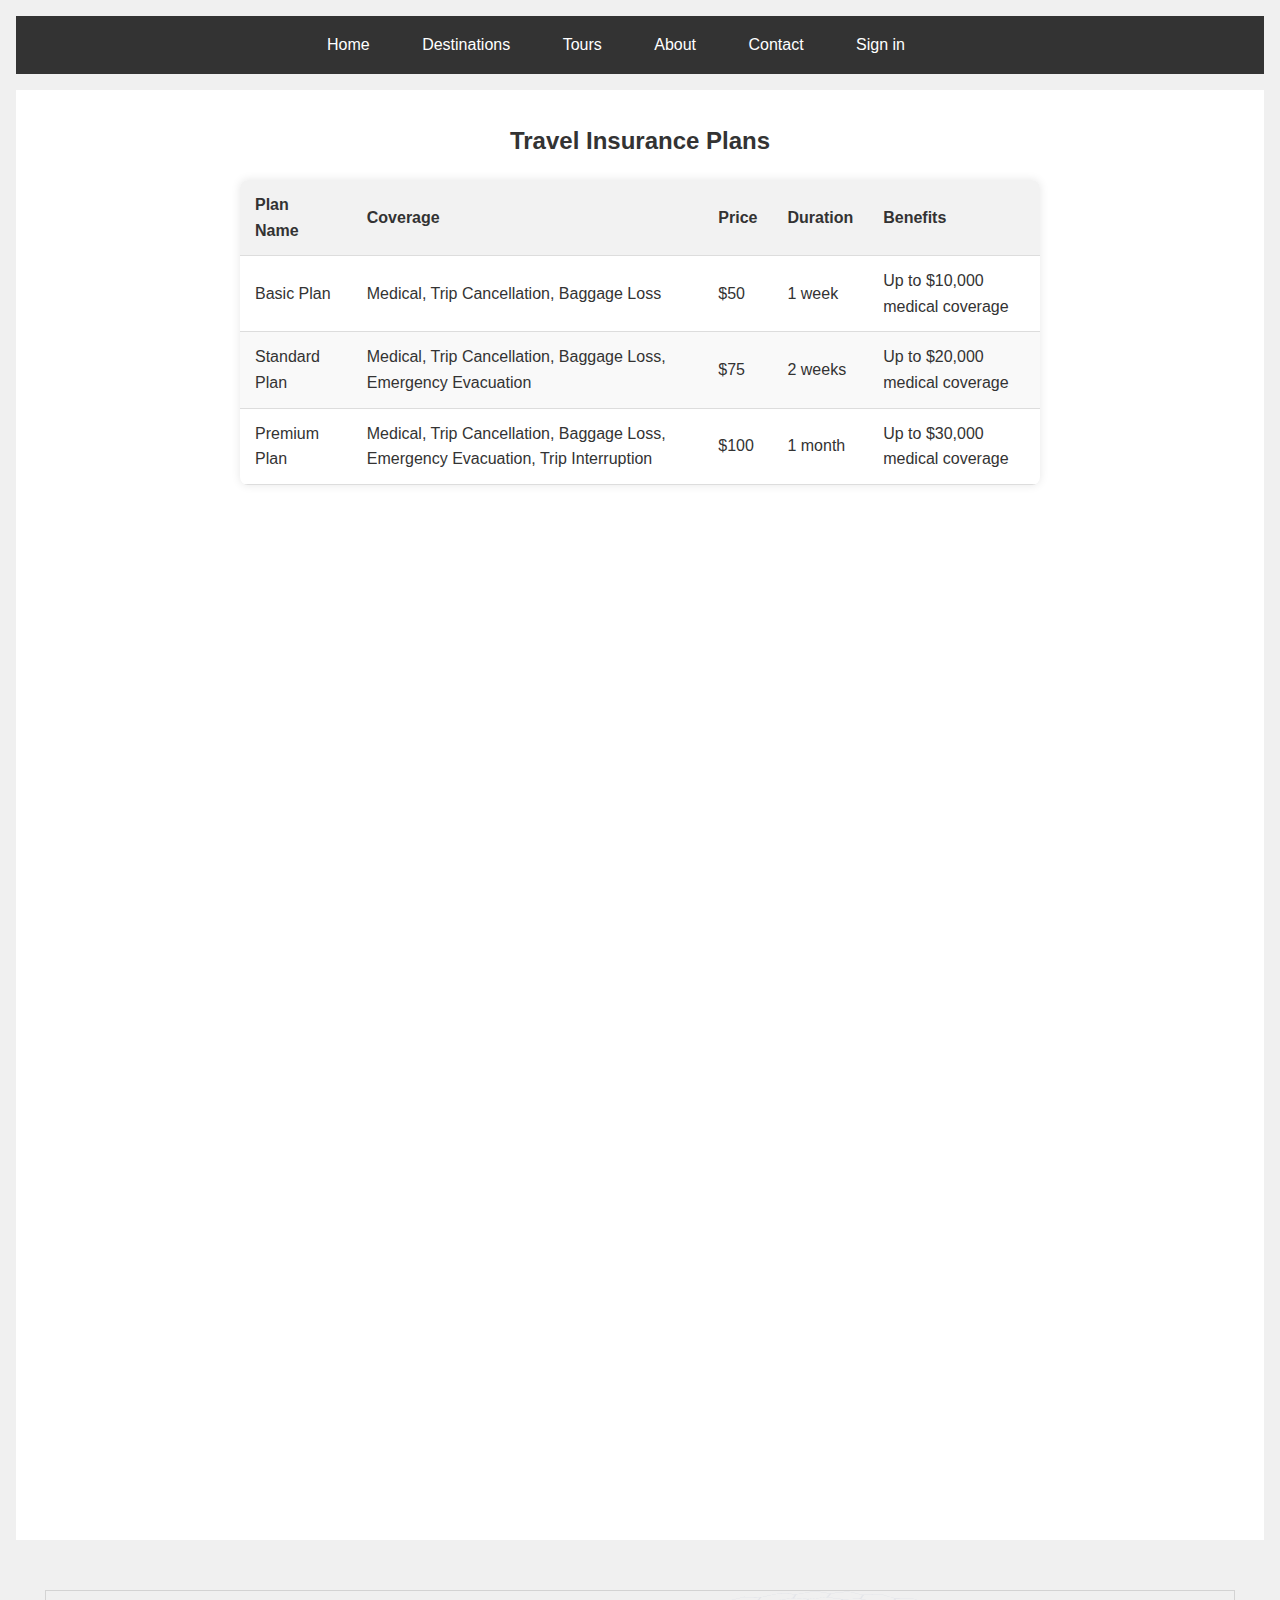
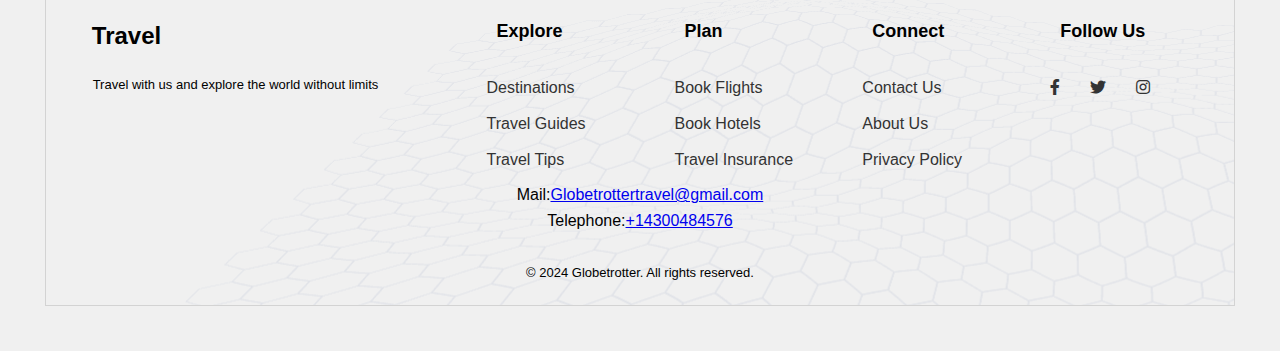
<file: Web pages/Travel_insurance.html>
<!DOCTYPE html>
<html lang="en">
<head>
  <meta charset="UTF-8">
  <meta name="viewport" content="width=device-width, initial-scale=1.0">
  <title>Travel Insurance Plans</title>
  <link rel="stylesheet" href="../CSS/main.css">
  <link rel="stylesheet" href="https://use.fontawesome.com/releases/v5.0.8/css/all.css">
</head>
<body>
    <nav>
        <ul>
            <li><a href="../index.html">Home</a></li>
            <li><a href="./destinations.html">Destinations</a></li>
            <li><a href="./tours.html">Tours</a></li>
            <li><a href="./about.html">About</a></li>
            <li><a href="./Contact.html">Contact</a></li>
            <li><a href="./Signin.html">Sign in</a></li>
        </ul>
    </nav>
<main>
    <h2>Travel Insurance Plans</h2>
    <div class="table-container">
      <table>
        <thead>
          <tr>
            <th>Plan Name</th>
            <th>Coverage</th>
            <th>Price</th>
            <th>Duration</th>
            <th>Benefits</th>
          </tr>
        </thead>
        <tbody>
          <tr>
            <td>Basic Plan</td>
            <td>Medical, Trip Cancellation, Baggage Loss</td>
            <td>$50</td>
            <td>1 week</td>
            <td>Up to $10,000 medical coverage</td>
          </tr>
          <tr>
            <td>Standard Plan</td>
            <td>Medical, Trip Cancellation, Baggage Loss, Emergency Evacuation</td>
            <td>$75</td>
            <td>2 weeks</td>
            <td>Up to $20,000 medical coverage</td>
          </tr>
          <tr>
            <td>Premium Plan</td>
            <td>Medical, Trip Cancellation, Baggage Loss, Emergency Evacuation, Trip Interruption</td>
            <td>$100</td>
            <td>1 month</td>
            <td>Up to $30,000 medical coverage</td>
          </tr>
        </tbody>
      </table>
    </div>
</main>

<footer class="footer">
    <div class="footer-content">
        <div class="footer-left">
            <h3 class="tourh3">Travel</h3>
            <p>&nbsp;&nbsp;&nbsp;Travel with us and explore the world without limits</p>
        </div>
        <div class="footer-right">
            <div class="footer-column">
                <h3 class="tourh3">Explore</h3>
                <ul>
                    <li><a href="./destinations.html">Destinations</a></li>
                    <li><a href="https://www.tripadvisor.com/Articles">Travel Guides</a></li>
                    <li><a href="https://www.tripadvisor.com/Trips">Travel Tips</a></li>
                </ul>
            </div>
            <div class="footer-column">
                <h3 class="tourh3">Plan</h3>
                <ul>
                    <li><a href="https://www.studentuniverse.ca/">Book Flights</a></li>
                    <li><a href="https://www.airbnb.ca/">Book Hotels</a></li>
                    <li><a href="./Travel_insurance.html">Travel Insurance</a></li>
                </ul>
            </div>
            <div class="footer-column">
                <h3 class="tourh3">Connect</h3>
                <ul>
                    <li><a href="./Contact.html">Contact Us</a></li>
                    <li><a href="./about.html">About Us</a></li>
                    <li><a href="https://www.tripadvisor.com/Trust">Privacy Policy</a></li>
                </ul>
            </div>
            <div class="footer-column">
                <h3 class="tourh3">Follow Us</h3>
                <ul class="social-icons">
                    <li><a href="https://www.facebook.com/groups/808466519338641/"><i class="fab fa-facebook-f"></i></a></li>
                    <li><a href="https://twitter.com/ustravel?lang=en"><i class="fab fa-twitter"></i></a></li>
                    <li><a href="https://www.instagram.com/explorecanada/?hl=en"><i class="fab fa-instagram"></i></a></li>
                </ul>
            </div>
        </div>
    </div>
    <div id="conta">
        <span>Mail:</span><a href="mailto:Globetrottertravel@gmail.com">Globetrottertravel@gmail.com</a><br>
        <span>Telephone:</span><a href="tel:+14378580484">+14300484576</a>

    </div>
    <div class="footer-bottom">
        <p>&copy; 2024 Globetrotter. All rights reserved.</p>
    </div>
</footer>

</body>
</html>
</file>
<file: CSS/main.css>
* {
        margin: 0;
        padding: 0;
        box-sizing: border-box;
    }
    
    body {
        font-family: Arial, sans-serif;
        background-color: #f0f0f0;
        color: #333;
        line-height: 1.6;
    }
    
    /* Navigation styling */
    nav {
        background-color: #333;
        margin: 1rem;
        color: #fff;
        padding: 1rem;
        text-align: center;
    }
    
    nav ul {
        list-style: none;
    }
    
    nav ul li {
        display: inline;
        margin-right: 3rem; 
        
    }
    
    nav ul li a {
        color: #fff;
        text-decoration: none;
    }
    
    /* Header styling for the Index.html */
    header {
        text-align: center;  
    }
    
    h3 {
        font-size: 3rem;
        margin: 0;
        padding: 10px;
        font-family: Arial, sans-serif;
      }
    
    .bgimg{
        background-image: url('../Images/TajMahal.jpg'); 
        background-size: cover;
        background-position: center;
        padding: 15rem;
        margin: 1rem;

        background-repeat: no-repeat;
        animation: changeBackground 10s infinite alternate; 
        text-shadow: 2px 2px 4px rgba(255, 255, 255, 0.5); 
      }

      @keyframes changeBackground {
        0% {
          background-image: url('../Images/TajMahal.jpg');
        }
        25% {
          background-image: url('../Images/GreatWallofChina.jpg');
        }
        50% {
          background-image: url('../Images/MachuPicchu.jpg');
        }
        75% {
            background-image: url('../Images/Petra.jpg');
          }
        100% {
            background-image: url('../Images/ChristtheRedeemer.jpg');
          }
      } 
    /*Main contains for index */
    main {
        padding: 2rem;
        margin: 1rem;
        height: 1450px;
        text-align: center;
        background-color: #fff;
    }
    
    
    
    #sub{
        padding: 0.5rem;
        margin-bottom: 1rem;
        margin-top: 2rem;
        background-color: Gray;
    }
    #popular-destinations {
      display: grid;
      grid-template-columns: repeat(3, 1fr); 
      gap: 20px; 
  }

  /* Grid container for sections with IDs "four" and "fifth" */
  section {
      text-align: center;
      border: 1px solid #ccc;
      border-radius: 8px;
      padding: 20px;
  }

  img {
      max-width: 100%;
      height: 50vh;
      border-radius: 8px;
  }

#secondsub{
        padding: 0.5rem;
        margin-bottom: 3rem;
        margin-top: 3rem;
        background-color: grey;
    }
     
      h3 {
        margin: 0;
      }
      
      p {
        margin-top: 10px;
      }
      
#featured-destinations {
  display: flex;
  flex-wrap: wrap; 
  gap: 20px; 
}

#four,#fifth {
  margin-top: 0;
  text-align: center;
  border: 1px solid #ccc;
  border-radius: 8px;
  padding: 20px;
  flex: 1; 
  max-width: calc(50% - 10px);
}

.Destination{
  max-width: 100%;
  border-radius: 2px;
}

  /*Footer*/
  .footer {
    border: 1px solid lightgray;
    background-image: url(../Images/footer-bg.png);
    color: black;
    padding: 1rem;
    margin: 2.8rem;
    margin-top: 50px;
    
  }
  
  .footer-content {
    display: flex;
    justify-content: space-between;
    align-items: flex-start;
  }
  
  .footer-left {
    width: 30%;
    padding: 0 20px;
  }
  
  .footer-left h3 {
    font-size: 24px;
    margin-bottom: 10px;
  }
  
  .footer-right {
    width: 65%;
    display: flex;
    flex-wrap: wrap;
    justify-content: space-around;
  }
  
  .footer-column {
    width: 25%;
    padding: 0 20px;
  }
  
  .footer-column h3 {
    font-size: 18px;
    margin-bottom: 20px;
  }
  
  .footer-column ul {
    list-style: none;
    padding: 0;
  }
  
  .footer-column ul li {
    margin-bottom: 10px;
  }
  
  .footer-column ul li a {
    color:#333;
    text-decoration: none;
  }
  
  .social-icons {
    display: flex;
    justify-content: space-between;
    width: 100px;
  }
  
  .social-icons li {
    list-style: none;
  }
  
  .social-icons li a {
    color: #444;
    text-decoration: none;
  }
  
  .footer-bottom {
    text-align: center;
    margin-top: 30px;
  }
 #conta{
    text-align: center;
 }
  

/* Search button  */

form.search input[type=text]{
  padding: 10px;
  font-size: 17px;
  border: 1px solid grey;
  float: left;
  width: 80%;
  background:#f1f1f1;
}

form.search button{
  float: left;
  width: 20%;
  padding: 10px;
  background: #2196f3;
  color: white;
  font-size: 17px;
  border: 1px solid grey;
  border-left: none;
  cursor: pointer;
}

form.search button:hover{
  background: #0b7dda;
}

form.example::after{
  content: "";
  clear: both;
  display: table;
}


/*Destinations page css */
#des_header_img{
  height: auto;
  width: auto;
  margin: auto;
}

.container_img {
  position: relative;
  text-align: center;
  color: white;
  align-items: start;
}
.text {
  position: absolute;
  bottom: 8px;
  left: 16px;
  margin-left: 450px;
}
.container_img > img{
  height: 300px;
  width: 600px;
  margin: auto;
  margin-top: 20px;
}
.text > h2 {
  position: absolute;
  bottom: 200px;
  left: 450px;
}

/*aside css*/
.aside-section {
  position: fixed;
  top: 50%;
  right: 20px;
  transform: translateY(-50%);
  width: 300px;
  background-color: #cedbe8;
  padding: 20px;
  box-shadow: 0px 0px 10px rgba(0, 0, 0, 0.1);
  overflow: hidden;
}

/* Add CSS styles for the moving text */
.moving-text {
  animation: moveText 10s linear infinite;
}

/* Pause animation on hover */
.aside-section:hover .moving-text {
  animation-play-state: paused;
}

/* Keyframes for moving text animation */
@keyframes moveText {
  0% {
      transform: translateY(100%);
  }
  100% {
      transform: translateY(-100%);
  }
}


/*tours html om code */
.tourmain {
  display: flex;
  justify-content: center;
  flex-direction: column;
  height: 130vb;
}

.tourh2 {
  margin-top: 0px;
  font-size: 40px;
  font-family: "Bungee Spice", sans-serif;
  font-weight: 400;
  font-style: normal;
  background-color: transparent;
}

.package-title {
  font-family: 'Segoe UI', Tahoma, Geneva, Verdana, sans-serif;
  font-weight: 500;
  text-align: center;
  padding-top: 20px;
  padding-bottom: 20px;
  background-color: #a05454;
  border: 2px solid black;
  border-radius: 8px;
  width: 93vw;
  display: flex;
}

.package-content {
  display: flex;
  justify-content: center;
  gap: 2vw;
  width: 100vw;

}
.middle {
  width: 93vw;
  display: flex;
  justify-content: center;
  margin-top: 20px;
}


.tourimage {
  position: relative;
  transition: all 0.3s cubic-bezier(0.445, 0.05, 0.55, 0.95);
  cursor: pointer;
  filter: brightness(95%);

}

.tourimg {
  width: 25vw;
  height: 420px;
  border-radius: 30px;

}

.tourimage:hover {
  filter: brightness(120%);
  transform: scale(1.03);
}


.tourbutton {
  display: inline-block;
  padding: 10px 20px;
  font-size: 16px;
  font-weight: bold;
  text-transform: uppercase;
  color: #ffffff;
  background-color: #4CAF50;
  border: none;
  border-radius: 5px;
  cursor: pointer;
  transition: background-color 0.3s ease;
}

.tourbutton:hover {
  background-color: #45a049;
}

.tourbutton:focus {
  outline: none;
}

.tourimage:hover {
  filter: brightness(120%);
  transform: scale(1.03);
}

/*Jquery for 3d report*/
.container_about {
  max-width: 800px;
  margin: 20px auto;
  padding: 20px;
  background-color: #ddd;
  border-radius: 8px;
  box-shadow: 0 0 10px rgba(0, 0, 0, 0.1);
}
h1, h2 {
  text-align: center;
  color: #333;
}
.tour-info {
  display: none; /* Initially hide tour information */
  margin-bottom: 20px;
}
.tour-info.show {
  display: block; /* Show tour information when 'show' class is added */
}
.tour-info h2 {
  color: #21262c;
}
.tour-report {
  text-align: center;
  margin-top: 20px;
  cursor: pointer; /* Change cursor to pointer when hovering over */
}


/*Sign in CSS*/
    
    .main-wrap{
      display: flex;
      justify-content: center;
      align-items: center;
      height: 100vh;
      width:100%;
  }
  .main-wrap .outer-wrap{
      width:400px;
      height:700px;
      background: #fff;
      border-radius: 20px;
      box-shadow:
          0 2.8px 2.2px rgba(116, 114, 114, 0.034),
          0 6.7px 5.3px rgba(116, 114, 114, 0.034),
          0 10.5px 8px rgba(116, 114, 114, 0.034),
          0 20.3px 15.9px rgba(116, 114, 114, 0.034),
          0 21.8px 18.4px rgba(116, 114, 114, 0.034),
          0 10px 90px rgba(136, 134, 134, 0.034)
          ;
      text-align: center;
      padding: 50px 40px;
  }
  h1{
      font-size: 30px;
  }
  hr{
      width:40px;
      background-color: #5730c5;
      margin: auto;
      margin-top: 4px;
      height: 4px;
  }
  .social-login{
      margin-top:5px;
  }
  .social-login a{
      width:30px;
      height:30px;
      border-radius: 40px;
      border: 1px solid #dfdede;
      margin:10px;
      text-decoration: none;
      padding: 6px;
      display: inline-block;
  }
  .social-login a img{
      width:15px;
      height:15px;
  }
  p{
      font-size: 13px;
      font-weight: 500;
      margin-bottom: 5px;
  }
  .form{
      text-align: left;
  }
  .form label{
      font-size: 13px;
      font-weight: 600;
  }
  .form input{
      width: 100%;
      height: 34px;
      border: 1px solid #dbd8d8;
      border-radius: 8px;
      padding-left:6px;
      margin:8px 0px;
  }
  .form input:focus{
      border: 1px solid #cac8c8;
      outline: none;
      background: #faf9f9;
  }
  .form input::placeholder{
      color: #c4c2c2;
  }
  .form input[type="checkbox"]{
      height: 11px;
      width: 11px;
      background-color: #b9b8b8;
  }
  .rm-me{
      font-size: 12px;
      font-weight: 600;
      margin-left: 4px;
  }
  .fg-pa{
      text-decoration: none;
      font-size: 12px;
      font-weight: 600;
      color: #000000;
      margin-left:20px;
  }
  .fg-pa:hover{
      border-bottom: 2px solid #802ddf;
  }
  .btn{
      height:36px;
      width:100%;
      border-radius: 20px;
      background: linear-gradient(to right,#ec8efd, #6024ce);
      border: none;
      color: #fff;
      cursor: pointer;
      margin-top: 12px;
  }
  .terms{
      width: 100%;
      margin-top: 14px;
      text-align: left;
  }
  .terms a{
      text-decoration: none;
      color:#000;
      font-weight: 600;
      font-size: 12px;
  }
  .terms a:last-of-type{
      margin-left: 32px;
  }
  .terms a:hover{
      border-bottom: 2px solid #802ddf;
  }

/*Contact Us CSS*/
.aboutbody {
  background-color: #191919;
}

.about {
  width: 100%;
  padding: 78px 0px;
}

.about img {
  height: auto;
  width: 400px;
}

.abt-text {
  width: 500px;
}

.abt-text h1 {
  font-size: 70px;
  color: rgb(73, 24, 24);
  margin-bottom: 20px;
  letter-spacing: 1px;
}

.abt-text h1 span {
  color: #795610;
  letter-spacing: 1px;
}

.abt-text p {
  color: rgb(39, 10, 10);
  font-size: 24px;
  margin-bottom: 45px;
  line-height: 30px;
  letter-spacing: 1px;
  font-family: "Ubuntu", sans-serif;
  font-weight: 400;
  font-style: normal;
}

.main {
  width: 1130px;
  max-width: 95%;
  margin: 0 auto;
  display: flex;
  align-items: center;
  justify-content: space-around;
}

.connectbtn {
  display: inline-block;
  background-color: #5a3541;
  font-size: 18px;
  color: white;
  font-weight: bold;
  padding: 13px 30px;
  border-radius: 30px;
  transition: ease 0.4s;
  border: 2px solid transparent;
  letter-spacing: 1px;
}

.aboutimg {
  height: 60vh !important;
  border-radius: 10%;
}

/* Media query for mobile view */
@media only screen and (min-width: 320px) and (max-width:767px)  {
  nav {
      margin: 0.3rem;
      padding: 0.3rem;
  }

  nav ul li {
      margin-right: 1rem;
  }

  h1, h3 {
      font-size: 1.5rem;
  }

  .bgimg {
      padding: 7rem;
  }

  main {
      padding: 0.5rem;
      margin: 0.3rem;
  }

  h2 {
      font-size: 1.2rem;
  }

  #one,
  #two,
  #three,
  #four,
  #fifth {
      width: 95%;
      margin: 0.5rem auto;
  }
  #secondsub {
    margin-top: 1rem; /* Adjust margin-top for mobile view */
  }

  .Destination {
      height: 200px;
      width: 95%;
  }
  .content {
    width: 80%; /* Adjust width for mobile view */
}

/*foter */
  .footer{
    display: none;
  }

 
  /*tours */
  .tourmain {
    height: auto; /* Adjust height */
  }

  .tourh2 {
    font-size: 30px; /* Adjusted font size */
  }

  .package-title {
    width: 90vw; /* Adjust width for responsiveness */
  }

  .package-content {
    flex-direction: column; /* Stack packages vertically */
    align-items: center; /* Center align items */
    gap: 20px; /* Add space between packages */
  }

  .middle {
    width: 90vw; /* Adjust width for responsiveness */
  }

  .tourimg {
    width: 100%; /* Ensure tour images take full width */
    height: auto; /* Let the height adjust automatically */
    border-radius: 15px; /* Add border radius */
  }

  .tourbutton {
    width: 100%; /* Make the button full width */
  }

  .container_about {
    max-width: 90vw; /* Adjust max width for responsiveness */
  }

  .tour-info {
    margin-bottom: 10px; /* Add margin bottom for spacing */
  }






  form.search input[type=text] {
      width: 60%;
  }

  form.search button {
      width: 30%;
      font-size: 12px;
  }

  .container_img > img {
      height: 150px;
      width: 95%;
      margin-top: 0.5rem;
  }

  .text > h2 {
      left: 5%;
  }

  #des_header_img {
      width: 90%;
      margin-top: 0.5rem;
  }

  .main-wrap .outer-wrap {
      width: 95%;
      height: auto;
      padding: 1.5rem 0.5rem;
  }

  h1 {
      font-size: 20px;
  }

  hr {
      width: 20px;
      margin-top: 1px;
      height: 2px;
  }

  .social-login a {
      width: 20px;
      height: 20px;
      padding: 4px;
  }

  p {
      font-size: 12px;
  }

  .form input {
      height: 26px;
      border-radius: 5px;
      margin: 3px 0px;
  }

  .btn {
      height: 28px;
      margin-top: 6px;
  }

  .terms a,
  .fg-pa {
      font-size: 12px;
      margin-left: 10px;
  }
}

/* Travel Insurance */
.table-container {
  max-width: 800px;
  margin: 20px auto;
}

table {
  width: 100%;
  border-collapse: collapse;
  background-color: #fff;
  border-radius: 8px;
  overflow: hidden;
  box-shadow: 0 0 10px rgba(0, 0, 0, 0.1);
}

th, td {
  padding: 12px 15px;
  text-align: left;
  border-bottom: 1px solid #ddd;
}

th {
  background-color: #f2f2f2;
}

tbody tr:nth-child(even) {
  background-color: #f9f9f9;
}

tbody tr:hover {
  background-color: #f2f2f2;
}

/* Register and Login*/
.social-login {
  text-align: center;
}

.social-login a {
  display: inline-block;
  margin: 0 10px;
}

.form {
  margin-top: 20px;
}

label {
  font-weight: bold;
}

.btn {
  width: 100%;
  padding: 10px;
  background-color: #007bff;
  color: #fff;
  border: none;
  border-radius: 5px;
  cursor: pointer;
}

.terms {
  text-align: center;
  margin-top: 20px;
}

.terms a {
  margin: 0 10px;
}




/*Index media query*/
@media only screen and (max-width: 768px) {
  header {
    text-align: center;
  }
  
  h3 {
    font-size: 2rem; 
    padding: 5px;
  }
  
  .bgimg {
    padding: 10rem; 
  }
  
  main {
    padding: 1rem; 
    margin: 0.5rem; 
    height: auto; 
  }
  
  #sub, #secondsub {
    padding: 0.3rem; 
    margin-bottom: 0.5rem; 
    margin-top: 1rem; 
  }
  
  #popular-destinations, #featured-destinations {
    grid-template-columns: repeat(1, 1fr);
    gap: 10px; 
  }
  
  #four, #fifth {
    max-width: 100%; 
  }
  
  img.Destination {
    height: auto; 
  }
    nav {
      display: flex;
      flex-direction: column;
      justify-content: center;
      align-items: center;
      margin: 1rem auto; 
      padding: 1rem;
  }
  
  nav ul {
      display: flex;
      flex-direction: column;
      justify-content: center;
      align-items: center;
      list-style: none;
      margin: 0;
      padding: 0;
  }
  
  nav ul li {
      margin-right: 1rem; 

  }
  nav ul li a {
    padding-bottom: 2px;
}
#featured-destinations {
  flex-direction: column; 
}
#four, #fifth {
  max-width: 100%; 
  margin-bottom: 20px; 
}
.footer {
  padding: 0.5rem;
  margin: 1.5rem;
}

.footer-content {
  flex-direction: column;
  align-items: center;
  text-align: center;
}

.footer-left,
.footer-column {
  width: 90%;
  padding: 0.5rem;
}

.footer-left h3,
.footer-column h3 {
  font-size: 20px;
  margin-bottom: 5px;
}

.footer-right {
  width: 90%;
  padding: 0.5rem;
  flex-direction: column;
}

.social-icons {
  width: 50%;
  margin: 0 auto;
}

.social-icons li {
  margin: 0.5rem;
}

.social-icons li a {
  width: 40px;
  height: 40px;
  border-radius: 50%;
  line-height: 40px;
}

.footer-bottom {
  margin-top: 1rem;
}

#conta {
  margin: 1rem auto;
}

form.search input[type=text] {
  width: 70%;
}

form.search button {
  width: 25%;
  font-size: 14px;
}

.container_img > img {
  height: 200px;
  width: 90%;
  margin-top: 1rem;
}

.text > h2 {
  left: 10%;
}

#des_header_img {
  width: 80%;
  margin-top: 1rem;
}



/*signin html*/
.main-wrap .outer-wrap {
  width: 90%;
  height: auto;
  padding: 2rem 1rem;
}

h1 {
  font-size: 24px;
}

hr {
  width: 30px;
  margin-top: 2px;
  height: 3px;
}

.social-login a {
  width: 25px;
  height: 25px;
  padding: 5px;
}

p {
  font-size: 14px;
}

.form input {
  height: 30px;
  border-radius: 6px;
  margin: 4px 0px;
}

.btn {
  height: 32px;
  margin-top: 8px;
}

.terms a,
.fg-pa {
  font-size: 14px;
  margin-left: 15px;
}

/* tours css*/
@media only screen and (min-width: 768px )and( max-width:1080) {
  .tourmain {
    height: auto; /* Adjust height */
  }

  .tourh2 {
    font-size: 30px; /* Adjusted font size */
  }

  .package-title {
    width: 90vw; 
  }

  .package-content {
    flex-direction: column; 
    align-items: center; 
    gap: 20px; 
  }

  .middle {
    width: 90vw; 
  }

  .tourimg {
    width: 100%;
    height: auto; 
    border-radius: 15px; 
  }

  .tourbutton {
    width: 100%; 
  }

  .container_about {
    max-width: 90vw; 
  }

  .tour-info {
    margin-bottom: 10px; 
  }
}

/*contact us css*/
.about {
  padding: 20px;
}

.main {
  display: flex;
  flex-direction: column;
  align-items: center;
}

.aboutimg {
  max-width: 100%;
  height: auto;
  margin-bottom: 20px;
}

.abt-text {
  text-align: center;
}

.abt-text h1 {
  font-size: 24px;
}

.abt-text p {
  font-size: 14px;
  line-height: 1.5;
}

.connectbtn {
  font-size: 14px;
  padding: 10px 20px;
  margin-top: 20px;
}

.connectbtn:nth-child(odd) {
  margin-right: 0;
}

.connectbtn:nth-child(even) {
  margin-left: 0;
}

span {
  display: block;
  margin-top: 20px;
  font-weight: bold;
}

a {
  display: block;
  margin-top: 5px;
}

/*signin css */
.outer-wrap {
  max-width: 90%;
}

.social-login a {
  margin: 10px;
}


.container_img {
  position: relative;
  text-align: center;
  color: white;
}
.text {
  position: absolute;
  bottom: 8px;
  left: 16px;
  margin-left: 40px;
}
.container_img > img{
  height: 300px;
  width: 600px;
  margin: auto;
  margin-top: 20px;
}
.text > h2 {
  position: absolute;
  bottom: 23  0px;
  left: 470px;
  color: #000;
}

.aside-section{
  display: none;
}

}
</file>
